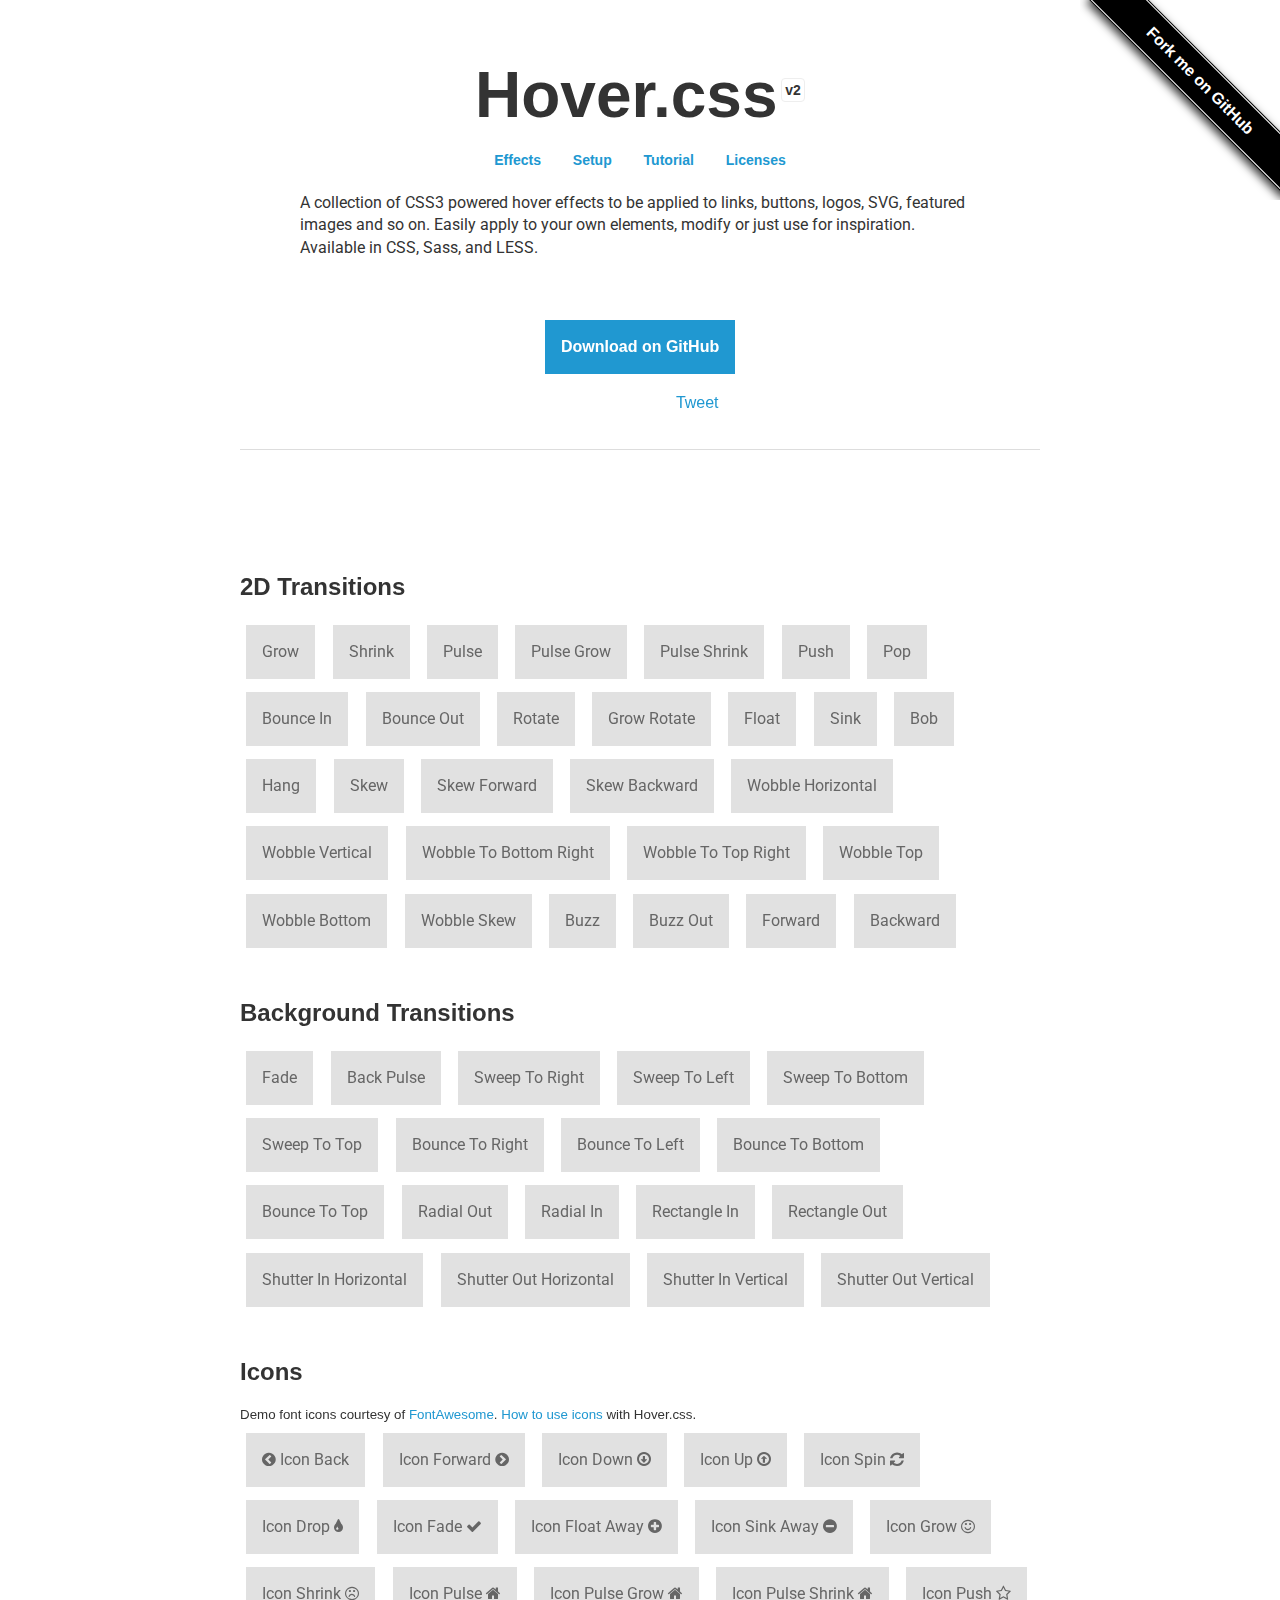
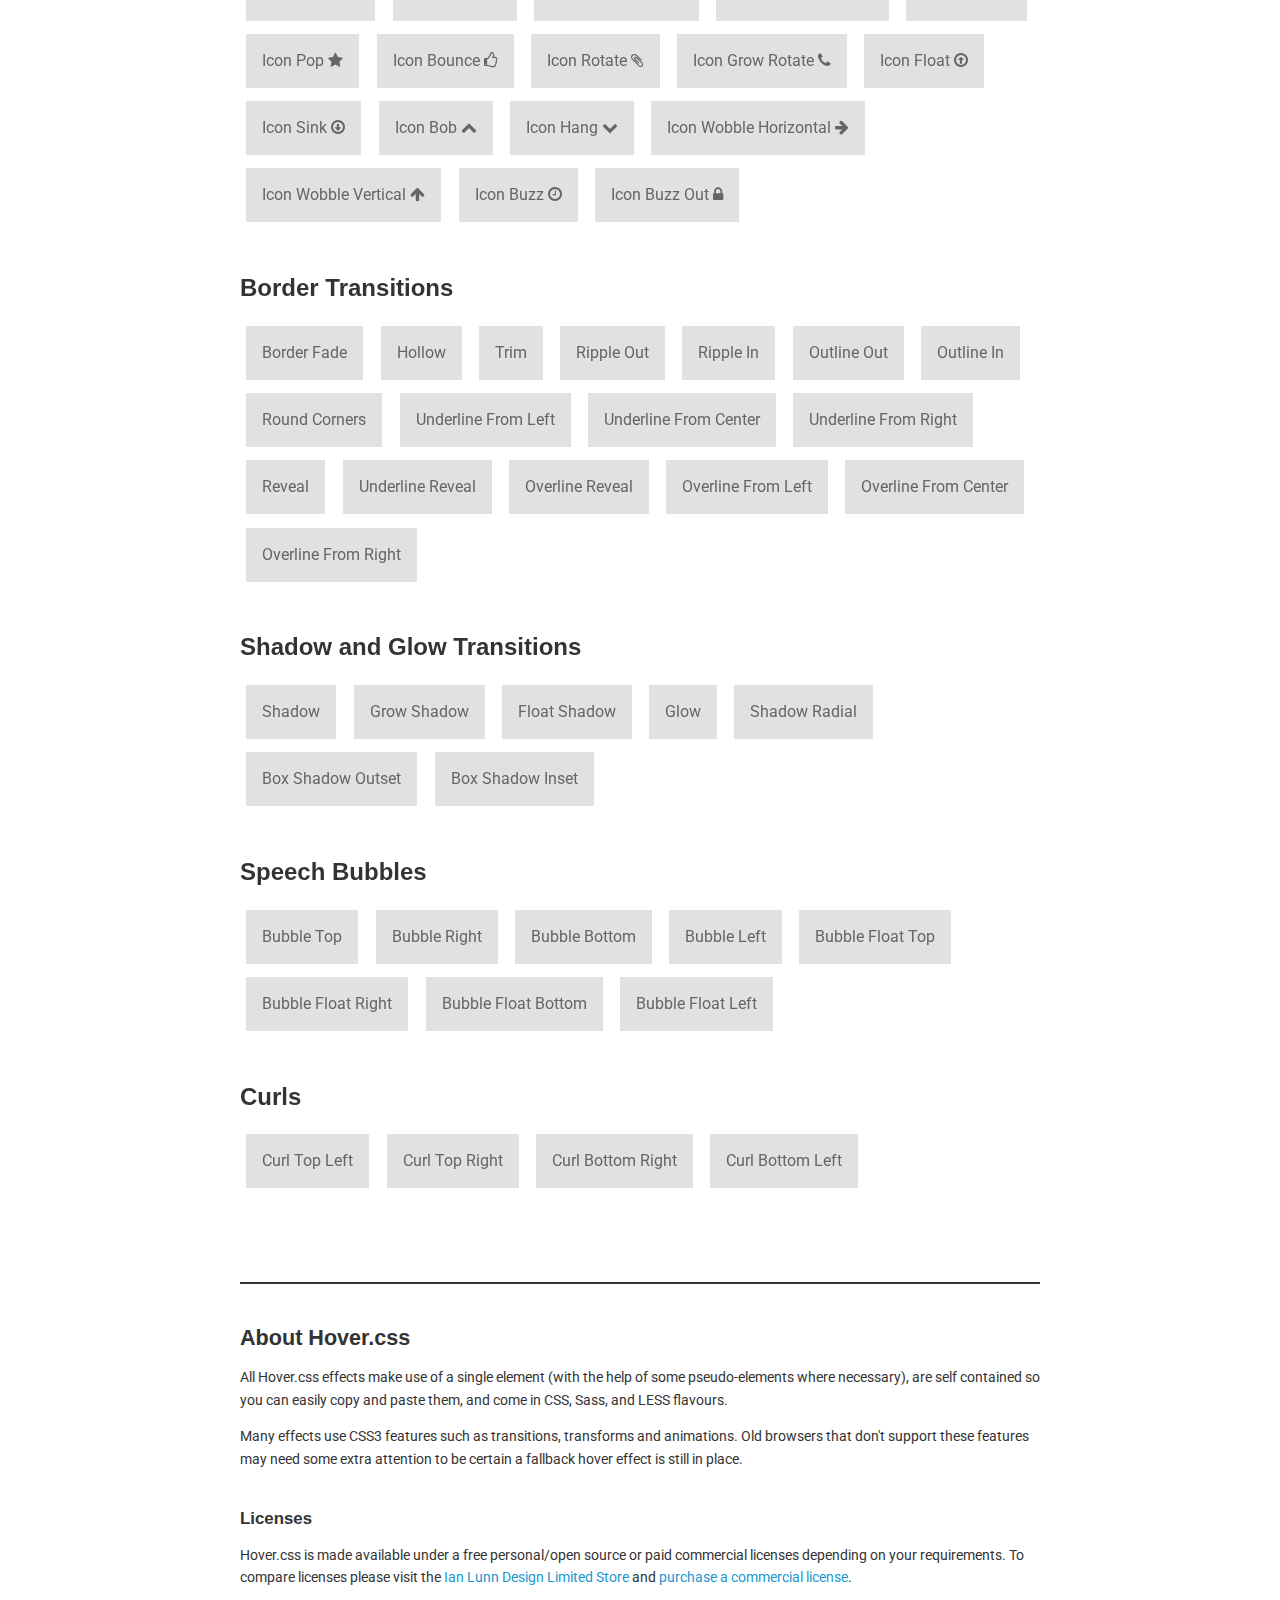
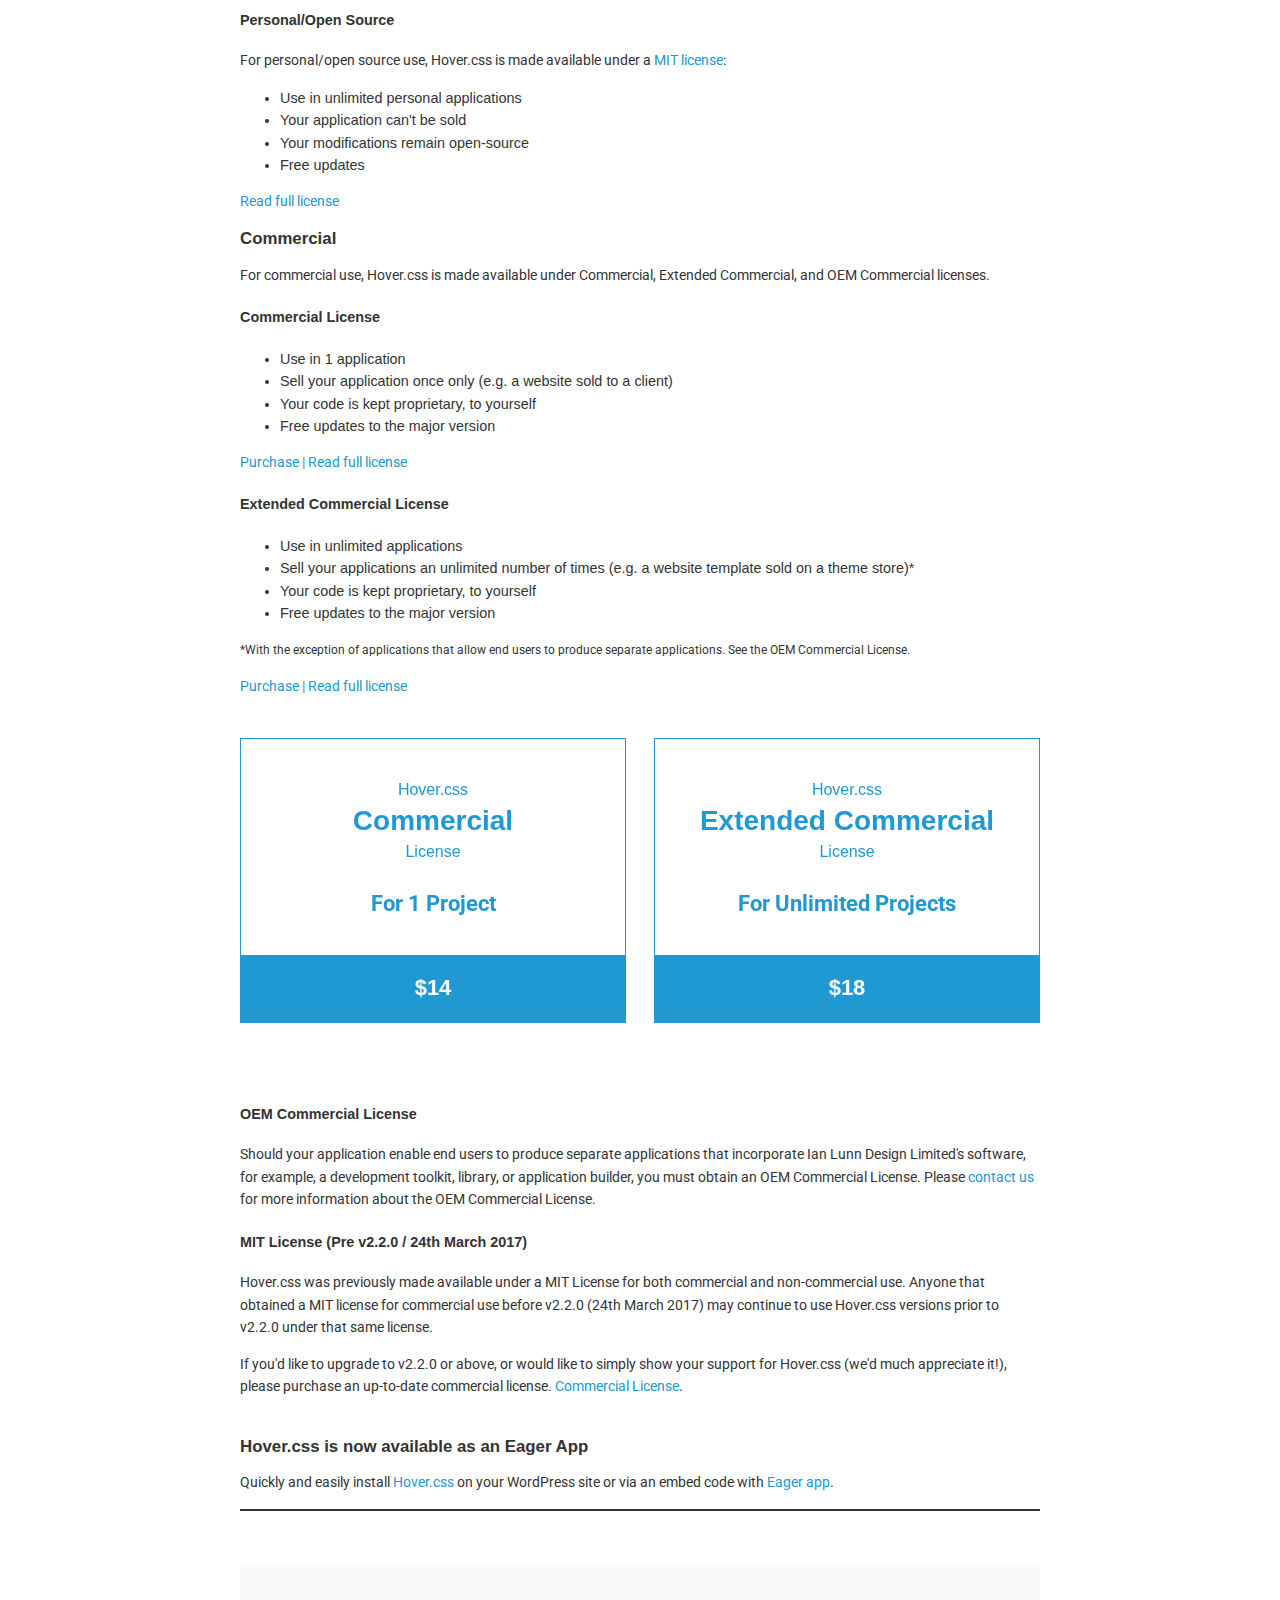
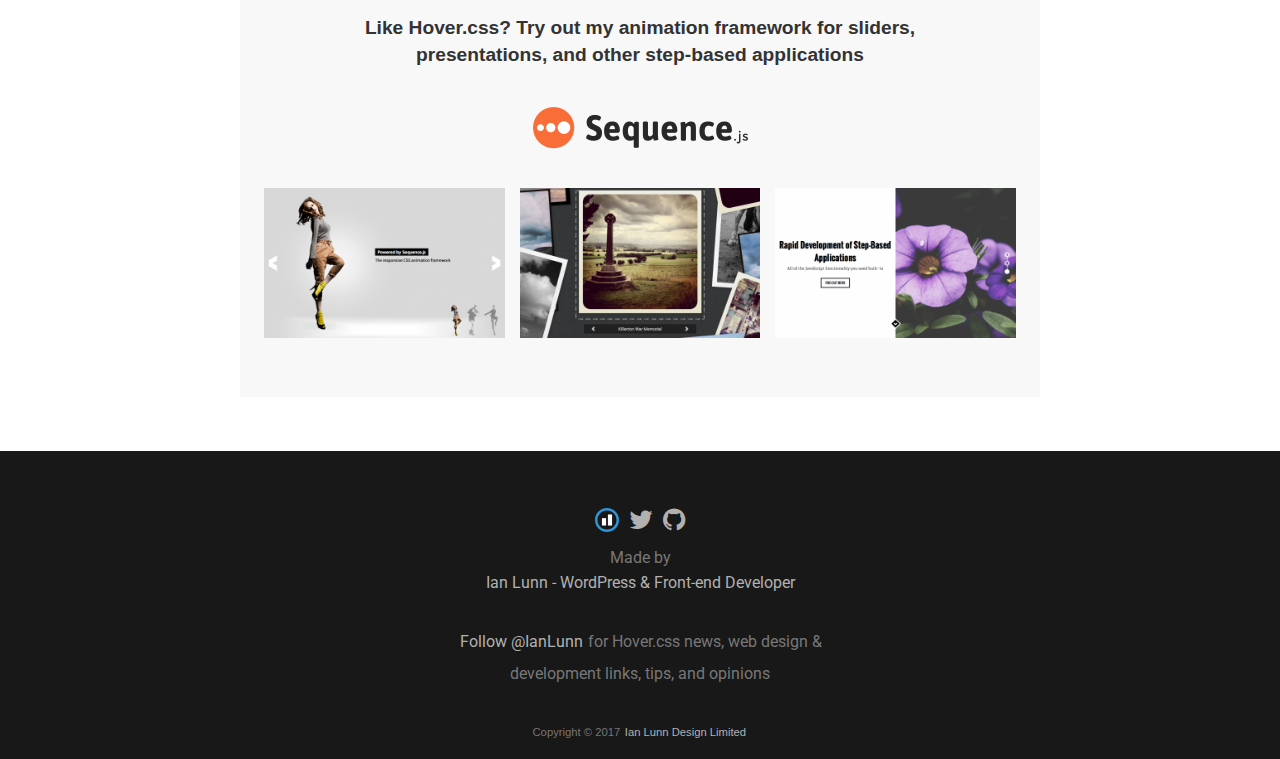
<file: style/Libraries/Hover-master/index.html>
<!DOCTYPE html>
<html lang="en">
	<head>
		<meta charset="utf-8">
		<meta property="og:image" content="https://ianlunn.github.io/Hover/hover.jpg" />
		<meta property="og:site_name" content="Hover.css"/>
		<meta property="og:title" content="Hover.css - A collection of CSS3 powered hover effects" />
		<title>Hover.css - A collection of CSS3 powered hover effects</title>
		<link href="css/demo-page.css" rel="stylesheet" media="all">
		<link href="css/hover.css" rel="stylesheet" media="all">
		<link href="https://maxcdn.bootstrapcdn.com/font-awesome/4.2.0/css/font-awesome.min.css" rel="stylesheet" media="all">
	</head>
	<body>

		<!--[if lt IE 10]>
		<p class="browsehappy">You are using an <strong>outdated</strong> browser. Please <a href="https://browsehappy.com/">upgrade your browser</a> to improve your experience.</p>
		<![endif]-->

		<div class="main">
			<span id="forkongithub"><a href="https://github.com/IanLunn/Hover">Fork me on GitHub</a></span>

			<h1>Hover.css <a href="https://github.com/IanLunn/Hover/releases" class="sup" title="View release history">v2</a></h1>

			<nav>
				<ul>
					<li><a href="#effects" title="Effects">Effects</a></li>
					<li><a href="https://github.com/IanLunn/Hover/blob/master/README.md#hovercss" title="Setup">Setup</a></li>
					<li><a href="https://ianlunn.co.uk/articles/hover-css-tutorial-introduction/" title="hover.css Tutorial and Introduction">Tutorial</a></li>
					<li><a href="#licenses" title="Licenses">Licenses</a></li>
				</ul>
			</nav>

			<p class="intro">A collection of CSS3 powered hover effects to be applied to links, buttons, logos, SVG, featured images and so on. Easily apply to your own elements, modify or just use for inspiration. Available in CSS, Sass, and LESS.</p>

			<div class="download aligncenter">
				<a class="button cta hvr-float-shadow" href="https://github.com/IanLunn/Hover">Download on GitHub</a>
			</div>

			<div class="social aligncenter">
				<div class="social-button">
					<iframe src="https://ghbtns.com/github-btn.html?user=IanLunn&repo=Hover&type=watch&count=true" allowtransparency="true" frameborder="0" scrolling="0" width="110" height="20"></iframe>
				</div>

				<div class="social-button">
					<a href="https://twitter.com/share" class="twitter-share-button" data-related="IanLunn" data-dnt="true">Tweet</a>
				</div>
			</div>

			<hr />
			<br />

			<script async type="text/javascript" src="//cdn.carbonads.com/carbon.js?serve=CKYIE23M&placement=ianlunncouk" id="_carbonads_js"></script>

			<div id="effects" class="effects">

				<h2>2D Transitions</h2>

				<a href="#" class="hvr-grow">Grow</a>
				<a href="#" class="hvr-shrink">Shrink</a>
				<a href="#" class="hvr-pulse">Pulse</a>
				<a href="#" class="hvr-pulse-grow">Pulse Grow</a>
				<a href="#" class="hvr-pulse-shrink">Pulse Shrink</a>
				<a href="#" class="hvr-push">Push</a>
				<a href="#" class="hvr-pop">Pop</a>
				<a href="#" class="hvr-bounce-in">Bounce In</a>
				<a href="#" class="hvr-bounce-out">Bounce Out</a>
				<a href="#" class="hvr-rotate">Rotate</a>
				<a href="#" class="hvr-grow-rotate">Grow Rotate</a>
				<a href="#" class="hvr-float">Float</a>
				<a href="#" class="hvr-sink">Sink</a>
				<a href="#" class="hvr-bob">Bob</a>
				<a href="#" class="hvr-hang">Hang</a>
				<a href="#" class="hvr-skew">Skew</a>
				<a href="#" class="hvr-skew-forward">Skew Forward</a>
				<a href="#" class="hvr-skew-backward">Skew Backward</a>
				<a href="#" class="hvr-wobble-horizontal">Wobble Horizontal</a>
				<a href="#" class="hvr-wobble-vertical">Wobble Vertical</a>
				<a href="#" class="hvr-wobble-to-bottom-right">Wobble To Bottom Right</a>
				<a href="#" class="hvr-wobble-to-top-right">Wobble To Top Right</a>
				<a href="#" class="hvr-wobble-top">Wobble Top</a>
				<a href="#" class="hvr-wobble-bottom">Wobble Bottom</a>
				<a href="#" class="hvr-wobble-skew">Wobble Skew</a>
				<a href="#" class="hvr-buzz">Buzz</a>
				<a href="#" class="hvr-buzz-out">Buzz Out</a>
				<a href="#" class="hvr-forward">Forward</a>
				<a href="#" class="hvr-backward">Backward</a>


				<h2>Background Transitions</h2>

				<a href="#" class="hvr-fade">Fade</a>
				<a href="#" class="hvr-back-pulse">Back Pulse</a>
				<a href="#" class="hvr-sweep-to-right">Sweep To Right</a>
				<a href="#" class="hvr-sweep-to-left">Sweep To Left</a>
				<a href="#" class="hvr-sweep-to-bottom">Sweep To Bottom</a>
				<a href="#" class="hvr-sweep-to-top">Sweep To Top</a>
				<a href="#" class="hvr-bounce-to-right">Bounce To Right</a>
				<a href="#" class="hvr-bounce-to-left">Bounce To Left</a>
				<a href="#" class="hvr-bounce-to-bottom">Bounce To Bottom</a>
				<a href="#" class="hvr-bounce-to-top">Bounce To Top</a>
				<a href="#" class="hvr-radial-out">Radial Out</a>
				<a href="#" class="hvr-radial-in">Radial In</a>
				<a href="#" class="hvr-rectangle-in">Rectangle In</a>
				<a href="#" class="hvr-rectangle-out">Rectangle Out</a>
				<a href="#" class="hvr-shutter-in-horizontal">Shutter In Horizontal</a>
				<a href="#" class="hvr-shutter-out-horizontal">Shutter Out Horizontal</a>
				<a href="#" class="hvr-shutter-in-vertical">Shutter In Vertical</a>
				<a href="#" class="hvr-shutter-out-vertical">Shutter Out Vertical</a>


				<h2>Icons</h2>

				<small>Demo font icons courtesy of <a href="https://fortawesome.github.io/Font-Awesome/">FontAwesome</a>. <a href="https://github.com/IanLunn/Hover/#using-icon-effects">How to use icons</a> with Hover.css.</small>

				<a href="#" class="hvr-icon-back">
					<i class="fa fa-chevron-circle-left hvr-icon"></i> Icon Back
				</a>
				<a href="#" class="hvr-icon-forward">
					Icon Forward
					<i class="fa fa-chevron-circle-right hvr-icon"></i>
				</a>
				<a href="#" class="hvr-icon-down">
					Icon Down <i class="fa fa-arrow-circle-o-down hvr-icon"></i>
				</a>
				<a href="#" class="hvr-icon-up">
					Icon Up <i class="fa fa-arrow-circle-o-up hvr-icon"></i>
				</a>
				<a href="#" class="hvr-icon-spin">
					Icon Spin <i class="fa fa-refresh hvr-icon"></i>
				</a>
				<a href="#" class="hvr-icon-drop">
					Icon Drop <i class="fa fa-tint hvr-icon"></i>
				</a>
				<a href="#" class="hvr-icon-fade">
					Icon Fade <i class="fa fa-check hvr-icon"></i>
				</a>
				<a href="#" class="hvr-icon-float-away">
					Icon Float Away <i class="fa fa-plus-circle hvr-icon"></i>
				</a>
				<a href="#" class="hvr-icon-sink-away">
					Icon Sink Away <i class="fa fa-minus-circle hvr-icon"></i>
				</a>
				<a href="#" class="hvr-icon-grow">
					Icon Grow <i class="fa fa-smile-o hvr-icon"></i>
				</a>
				<a href="#" class="hvr-icon-shrink">
					Icon Shrink <i class="fa fa-frown-o hvr-icon"></i>
				</a>
				<a href="#" class="hvr-icon-pulse">
					Icon Pulse <i class="fa fa-home hvr-icon"></i>
				</a>
				<a href="#" class="hvr-icon-pulse-grow">
					Icon Pulse Grow <i class="fa fa-home hvr-icon"></i>
				</a>
				<a href="#" class="hvr-icon-pulse-shrink">
					Icon Pulse Shrink <i class="fa fa-home hvr-icon"></i>
				</a>
				<a href="#" class="hvr-icon-push">
					Icon Push <i class="fa fa-star-o hvr-icon"></i>
				</a>
				<a href="#" class="hvr-icon-pop">
					Icon Pop <i class="fa fa-star hvr-icon"></i>
				</a>
				<a href="#" class="hvr-icon-bounce">
					Icon Bounce <i class="fa fa-thumbs-o-up hvr-icon"></i>
				</a>
				<a href="#" class="hvr-icon-rotate">
					Icon Rotate <i class="fa fa-paperclip hvr-icon"></i>
				</a>
				<a href="#" class="hvr-icon-grow-rotate">
					Icon Grow Rotate <i class="fa fa-phone hvr-icon"></i>
				</a>
				<a href="#" class="hvr-icon-float">
					Icon Float <i class="fa fa-arrow-circle-o-up hvr-icon"></i>
				</a>
				<a href="#" class="hvr-icon-sink">
					Icon Sink <i class="fa fa-arrow-circle-o-down hvr-icon"></i>
				</a>
				<a href="#" class="hvr-icon-bob">
					Icon Bob <i class="fa fa-chevron-up hvr-icon"></i>
				</a>
				<a href="#" class="hvr-icon-hang">
					Icon Hang <i class="fa fa-chevron-down hvr-icon"></i>
				</a>
				<a href="#" class="hvr-icon-wobble-horizontal">
					Icon Wobble Horizontal <i class="fa fa-arrow-right hvr-icon"></i>
				</a>
				<a href="#" class="hvr-icon-wobble-vertical">
					Icon Wobble Vertical <i class="fa fa-arrow-up hvr-icon"></i>
				</a>
				<a href="#" class="hvr-icon-buzz">
					Icon Buzz <i class="fa fa-clock-o hvr-icon"></i>
				</a>
				<a href="#" class="hvr-icon-buzz-out">
					Icon Buzz Out <i class="fa fa-lock hvr-icon"></i>
				</a>


				<h2>Border Transitions</h2>

				<a href="#" class="hvr-border-fade">Border Fade</a>
				<a href="#" class="hvr-hollow">Hollow</a>
				<a href="#" class="hvr-trim">Trim</a>
				<a href="#" class="hvr-ripple-out">Ripple Out</a>
				<a href="#" class="hvr-ripple-in">Ripple In</a>
				<a href="#" class="hvr-outline-out">Outline Out</a>
				<a href="#" class="hvr-outline-in">Outline In</a>
				<a href="#" class="hvr-round-corners">Round Corners</a>
				<a href="#" class="hvr-underline-from-left">Underline From Left</a>
				<a href="#" class="hvr-underline-from-center">Underline From Center</a>
				<a href="#" class="hvr-underline-from-right">Underline From Right</a>
				<a href="#" class="hvr-reveal">Reveal</a>
				<a href="#" class="hvr-underline-reveal">Underline Reveal</a>
				<a href="#" class="hvr-overline-reveal">Overline Reveal</a>
				<a href="#" class="hvr-overline-from-left">Overline From Left</a>
				<a href="#" class="hvr-overline-from-center">Overline From Center</a>
				<a href="#" class="hvr-overline-from-right">Overline From Right</a>


				<h2>Shadow and Glow Transitions</h2>

				<a href="#" class="hvr-shadow">Shadow</a>
				<a href="#" class="hvr-grow-shadow">Grow Shadow</a>
				<a href="#" class="hvr-float-shadow">Float Shadow</a>
				<a href="#" class="hvr-glow">Glow</a>
				<a href="#" class="hvr-shadow-radial">Shadow Radial</a>
				<a href="#" class="hvr-box-shadow-outset">Box Shadow Outset</a>
				<a href="#" class="hvr-box-shadow-inset">Box Shadow Inset</a>


				<h2>Speech Bubbles</h2>

				<a href="#" class="hvr-bubble-top">Bubble Top</a>
				<a href="#" class="hvr-bubble-right">Bubble Right</a>
				<a href="#" class="hvr-bubble-bottom">Bubble Bottom</a>
				<a href="#" class="hvr-bubble-left">Bubble Left</a>
				<a href="#" class="hvr-bubble-float-top">Bubble Float Top</a>
				<a href="#" class="hvr-bubble-float-right">Bubble Float Right</a>
				<a href="#" class="hvr-bubble-float-bottom">Bubble Float Bottom</a>
				<a href="#" class="hvr-bubble-float-left">Bubble Float Left</a>


				<h2>Curls</h2>

				<a href="#" class="hvr-curl-top-left">Curl Top Left</a>
				<a href="#" class="hvr-curl-top-right">Curl Top Right</a>
				<a href="#" class="hvr-curl-bottom-right">Curl Bottom Right</a>
				<a href="#" class="hvr-curl-bottom-left">Curl Bottom Left</a>
			</div>


			<div class="footer">
				<div class="about">
					<h2>About Hover.css</h2>

					<p>All Hover.css effects make use of a single element (with the help of some pseudo-elements where necessary), are self contained so you can easily copy and paste them, and come in CSS, Sass, and LESS flavours.</p>

					<p>Many effects use CSS3 features such as transitions, transforms and animations. Old browsers that don't support these features may need some extra attention to be certain a fallback hover effect is still in place.</p>

					<br />
					<h3 id="licenses">Licenses</h3>

					<p>Hover.css is made available under a free personal/open source or paid commercial licenses depending on your requirements. To compare licenses please visit the <a href="https://ianlunn.co.uk/store/licenses/">Ian Lunn Design Limited Store</a> and <a href="https://ianlunn.co.uk/store/hover-css/">purchase a commercial license</a>.</p>

					<h4 id="personal">Personal/Open Source</h4>

					<p>For personal/open source use, Hover.css is made available under a <a href="https://opensource.org/licenses/MIT">MIT license</a>:</p>

					<ul>
						<li>Use in unlimited personal applications</li>
						<li>Your application can't be sold</li>
						<li>Your modifications remain open-source</li>
						<li>Free updates</li>
					</ul>

					<p><a href="https://ianlunn.co.uk/store/licenses/personal/">Read full license</a></p>

					<h3 id="commercial-licenses">Commercial</h3>

					<p>For commercial use, Hover.css is made available under Commercial, Extended Commercial, and OEM Commercial licenses.</p>

					<h4 id="commercial">Commercial License</h4>

					<ul>
						<li>Use in 1 application</li>
						<li>Sell your application once only (e.g. a website sold to a client)</li>
						<li>Your code is kept proprietary, to yourself</li>
						<li>Free updates to the major version</li>
					</ul>

					<p><a href="https://ianlunn.co.uk/store/hover-css/?attribute_pa_licenses=commercial">Purchase<a/> | <a href="https://ianlunn.co.uk/store/licenses/commercial/">Read full license</a></p>

					<h4 id="extended-commercial">Extended Commercial License</h4>

					<ul>
						<li>Use in unlimited applications</li>
						<li>Sell your applications an unlimited number of times (e.g. a website template sold on a theme store)*</li>
						<li>Your code is kept proprietary, to yourself</li>
						<li>Free updates to the major version</li>
					</ul>

					<p><small>*With the exception of applications that allow end users to produce separate applications. See the OEM Commercial License.</small></p>

					<p><a href="https://ianlunn.co.uk/store/hover-css/?attribute_pa_licenses=extended-commercial">Purchase<a/> | <a href="https://ianlunn.co.uk/store/licenses/extended-commercial/">Read full license</a></p>

					<div class="licenses">
						<a target="_blank" href="https://ianlunn.co.uk/store/hover-css/?attribute_pa_licenses=commercial" title="Commercial License" class="license hvr-float">
							<div class="license__content">
								<h5 class="license__title"><div>Hover.css</div> Commercial <div>License</div></h5>
								<p class="license__desc">For 1 Project</p>
							</div>
							<span class="license__button button cta">$14</span>
						</a>

						<a target="_blank" href="https://ianlunn.co.uk/store/hover-css/?attribute_pa_licenses=extended-commercial" title="Extended Commercial License" class="license hvr-float">
							<div class="license__content">
								<h5 class="license__title"><div>Hover.css</div> Extended Commercial <div>License</div></h5>
								<p class="license__desc">For Unlimited Projects</p>
							</div>
							<span class="license__button button cta">$18</span>
						</a>
					</div>

					<h4 id="oem-commercial">OEM Commercial License</h4>

					<p>Should your application enable end users to produce separate applications that incorporate Ian Lunn Design Limited's software, for example, a development toolkit, library, or application builder, you must obtain an OEM Commercial License. Please <a href="https://ianlunn.co.uk/contact/">contact us</a> for more information about the OEM Commercial License.</p>

					<h4>MIT License (Pre v2.2.0 / 24th March 2017)</h4>
					<p>Hover.css was previously made available under a MIT License for both commercial and non-commercial use. Anyone that obtained a MIT license for commercial use before v2.2.0 (24th March 2017) may continue to use Hover.css versions prior to v2.2.0 under that same license.</p>

					<p>If you'd like to upgrade to v2.2.0 or above, or would like to simply show your support for Hover.css (we'd much appreciate it!), please purchase an up-to-date commercial license. <a href="https://ianlunn.co.uk/store/hover-css/?attribute_pa_licenses=commercial" title="Commercial License">Commercial License</a>.</p>

					<br />
					<h3>Hover.css is now available as an Eager App</h3>
					<p>Quickly and easily install <a href="https://eager.io/app/AN_LdP2tOk0f">Hover.css</a> on your WordPress site or via an embed code with <a href="https://eager.io/">Eager app</a>.</p>
				</div>
			</div>

			<div class="ad">
				<h2>Like Hover.css? Try out my animation framework for sliders,<br /> presentations, and other step-based applications</h2>

				<a class="ad__logo" href="https://www.sequencejs.com/" title="Learn more about Sequence.js">
					<img src="sequence-logo.png" alt="Sequence.js" />
				</a>

				<div class="ad__preview">
					<a href="https://www.sequencejs.com/" title="Learn more about Sequence.js"><img src="modern-slide-in.png" /></a> <a class="second" href="https://www.sequencejs.com/" title="Learn more about Sequence.js"><img src="photo-stack.png" /></a> <a href="https://www.sequencejs.com/" title="Learn more about Sequence.js"><img src="two-up.png" /></a>
				</div>
			</div>

		</div>

		<div class="made-by group">
			<ul>
				<li>
					<!-- "IL" logo Copyright (c) Ian Lunn Design Limited 2017 -->
					<a cass="icon__ild" href="https://ianlunn.co.uk/" title="Ian Lunn - WordPress &amp; Front End Developer" target="_blank" class="ild-ident">
						<svg class="" onmouseenter="el=this;el.classList.add('active');setTimeout(function(){el.classList.remove('active')},600);" xmlns="https://www.w3.org/2000/svg" width="24" height="30" viewBox="0 0 52 52">
							<g class="circle-holder">
								<path class="circle" fill="#2E96D6" d="M5.4 26c0-11.4 9.2-20.6 20.6-20.6s20.6 9.2 20.6 20.6c0 11.4-9.2 20.6-20.6 20.6s-20.6-9.2-20.6-20.6zm-5.4 0c0 14.4 11.6 26 26 26s26-11.6 26-26-11.6-26-26-26-26 11.6-26 26z"></path>
							</g>
							<path class="i" fill="#fff" d="M15 22h9v16h-9v-16z"></path>
							<path class="l" fill="#fff" d="M28 14h9v24h-9v-24z"></path>
						</svg>
					</a>
				</li>
				<li><a class="icon__twitter" href="https://twitter.com/IanLunn/" title="Ian Lunn on Twitter" target="_blank"><i class="fa fa-twitter"></i></a></li>
				<li><a class="icon__github" href="https://github.com/IanLunn/Hover/" title="Hover.css on GitHub" target="_blank"><i class="fa fa-github"></i></a></li>
			</ul>
			<p>Made by<br /><a href="https://ianlunn.co.uk/" title="Ian Lunn - WordPress &amp; Front End Developer" target="_blank">Ian Lunn - WordPress &amp; Front-end Developer</a></p>

			<p class="follow"><a href="https://twitter.com/IanLunn" class="twitter-follow-button" data-show-count="false" data-dnt="true" data-size="large">Follow @IanLunn</a> for Hover.css news, web design &amp;<br /> development links, tips, and opinions</p>
			<small>Copyright &copy; 2017 <a href="https://ianlunn.co.uk/" title="Ian Lunn - WordPress &amp; Front End Developer" target="_blank">Ian Lunn Design Limited</a></small>
		</div>

		<script>
			/**
			 * Used to demonstrate Hover.css only. Not required when adding
			 * Hover.css to your own pages. Prevents a link from being
			 * navigated and gaining focus.
			 */
			var effects = document.querySelectorAll('.effects')[0];

			effects.addEventListener('click', function(e) {

				if (e.target.className.indexOf('hvr') > -1) {
					e.preventDefault();
					e.target.blur();

				}
			});
		</script>

		<script>!function(d,s,id){var js,fjs=d.getElementsByTagName(s)[0],p=/^https:/.test(d.location)?'http':'https';if(!d.getElementById(id)){js=d.createElement(s);js.id=id;js.src=p+'://platform.twitter.com/widgets.js';fjs.parentNode.insertBefore(js,fjs);}}(document, 'script', 'twitter-wjs');</script>

		<script>
		  (function(i,s,o,g,r,a,m){i['GoogleAnalyticsObject']=r;i[r]=i[r]||function(){
		  (i[r].q=i[r].q||[]).push(arguments)},i[r].l=1*new Date();a=s.createElement(o),
		  m=s.getElementsByTagName(o)[0];a.async=1;a.src=g;m.parentNode.insertBefore(a,m)
		  })(window,document,'script','//www.google-analytics.com/analytics.js','ga');

		  ga('create', 'UA-11991680-4', 'ianlunn.github.io');
		  ga('send', 'pageview');
		</script>
	</body>
</html>
</file>
<file: style/Libraries/Hover-master/css/demo-page.css>
/*
 * Hover.css - Demo Page
 * Author: Ian Lunn @IanLunn
 * Author URL: http://ianlunn.co.uk/
 * Github: https://github.com/IanLunn/Hover
 * Hover.css Copyright Ian Lunn 2017.
 */

/**
 * The following are default styles for the demo page,
 * you don't need to include these on your own site.
 */

@import url(http://fonts.googleapis.com/css?family=Roboto);

body {
  margin: 0;
  padding: 40px 0 0 0;
  font-family: sans-serif;
  color: #333;
  line-height: 140%;
}

hr {
  margin-top: 2em;
  background-color: #ddd;
  border: none;
  height: 1px;
}


nav ul {
  margin: 0;
  padding: 0;
  text-align: center;
  font-size: .875em;
  font-weight: 700;
}
nav li {
  list-style: none;
  display: block;
  margin-left: 1em;
  margin-right: 1em;
}
@media only screen and (min-width: 768px) {
  nav li {
    display: inline-block;
  }
}

.sep {
  color: #ddd;
  margin: 0 4px;
}

#carbonads {
  --width: 180px;
  --font-size: 14px;
}

#carbonads {
  font-family: -apple-system, BlinkMacSystemFont, "Segoe UI", Roboto, Oxygen-Sans, Ubuntu, Cantarell, "Helvetica Neue", Helvetica, Arial, sans-serif;
  display: block;
  overflow: hidden;
  margin: 0 auto;
  margin-bottom: 20px;
  max-width: var(--width);
  border-radius: 4px;
  text-align: center;
  box-shadow: 0 0 0 1px hsla(0, 0%, 0%, .1);
  background-color: hsl(0, 0%, 98%);
  font-size: var(--font-size);
  line-height: 1.5;
}

#carbonads a {
  color: inherit;
  text-decoration: none;
}

#carbonads a:hover {
  color: inherit;
}

#carbonads span {
  position: relative;
  display: block;
  overflow: hidden;
}

.carbon-img {
  display: block;
  margin-bottom: 8px;
  max-width: var(--width);
  line-height: 1;
}

.carbon-img img {
  display: block;
  margin: 0 auto;
  max-width: var(--width) !important;
  width: var(--width);
  height: auto;
}

.carbon-text {
  display: block;
  padding: 0 1em 8px;
}

.carbon-poweredby {
  display: block;
  padding: 10px var(--font-size);
  background: repeating-linear-gradient(-45deg, transparent, transparent 5px, hsla(0, 0%, 0%, .025) 5px, hsla(0, 0%, 0%, .025) 10px) hsla(203, 11%, 95%, .4);
  text-transform: uppercase;
  letter-spacing: .5px;
  font-weight: 600;
  font-size: 9px;
  line-height: 0;
}

@media only screen and (min-width: 320px) and (max-width: 759px) {
  #carbonads {
    float: none;
    margin: 0 auto;
    max-width: 330px;
  }
  #carbonads span {
    position: relative;
  }
  #carbonads > span {
    max-width: none;
  }
  .carbon-img {
    float: left;
    margin: 0;
  }

  .carbon-img img {
    max-width: 130px !important;
  }
  .carbon-text {
    float: left;
    margin-bottom: 0;
    padding: 8px 20px;
    text-align: left;
    max-width: calc(100% - 130px - 3em);
  }
  .carbon-poweredby {
    left: 130px;
    bottom: 0;
    display: block;
    width: 100%;
  }
}

.main {
  max-width: 800px;
  margin: 0 auto;
  padding: 0 20px;
}

.browsehappy {
    position: absolute;
    top: 0;
    right: 0;
    left: 0;
    padding: 1em;
    background: black;
    color: white;
    text-align: center;
}

img {
  border: none;
}

small {
    display: block;
}

p,
[class^="hvr-"] {
    font-family: 'Roboto', sans-serif;
}

[class^="hvr-"] {
  margin: .4em;
  padding: 1em;
  cursor: pointer;
  background: #e1e1e1;
  text-decoration: none;
  color: #666;
  /* Prevent highlight colour when element is tapped */
  -webkit-tap-highlight-color: rgba(0,0,0,0);

  /* Smooth fonts */
  -webkit-font-smoothing: antialiased;
	-moz-osx-font-smoothing: grayscale;
}

.aligncenter {
  text-align: center;
}

.sup {
    vertical-align: super;
    margin-left: -1em;
    padding: .21875em;
    line-height: 100%;
    font-size: .21875em;
    border: #eee solid 1px;
    border-radius: 4px;
    color: inherit;
}

.sup:hover {
    background: #eee;
}

a {
    color: #2098D1;
    text-decoration: none;
}

.footer a:hover,
.nav:hover {
    color: #207AD1;
}

.nav {
  display: inline-block;
  font-size: .8em;
}

.nav.hvr-icon-down,
.nav.hvr-icon-forward {
  padding-right: 1.2em;
}

.nav.hvr-icon-down::before,
.nav.hvr-icon-forward::before {
  right: 0;
}

.nav:hover,
.nav:focus,
.nav:active {
  text-decoration: none;
}

.intro {
  max-width: 680px;
  margin: 20px auto 0 auto;
}

.button.cta {
  display: inline-block;
  position: relative;
  margin: 1.2em 0 1em 0;
  padding: 1em;
  background: #2098D1;
  border: none;
  text-decoration: none;
  font-weight: 700;
  color: white;
}

.effects {
  margin-top: 6em;
}

h1 {
  text-align: center;
  font-size: 3em;
}

h2 {
  margin-top: 2em;
}

h3 {
  margin: 0;
}

.about {
  border-top: #333 solid 2px;
  border-bottom: #333 solid 2px;
}

.footer {
  overflow: hidden;
  width: auto;
  margin-top: 6em;
  font-size: .9em;
}

.footer a {
  text-decoration: none;
}

.credit {
  font-size: .8em;
  font-weight: normal;
}

.licenses {
  margin-top: 40px;
  margin-bottom: 60px;
}

.licenses:after {
  display: block;
  content: '';
  clear: both;
}

.license {
  display: block !important;
  margin-bottom: 20px;
  text-align: center;
  border: #2098D1 solid 1px;
}

.license:focus,
.license:hover {
  border-color: #207AD1;
}

.license:focus .button,
.license:hover .button {
  background-color: #207AD1;
  color: white;
}

.license__content {
  padding: 25px 10px;
}

.license__title {
  margin: 0;
  font-size: 28px;
  line-height: 1.4;
}

.license__title div {
  font-size: 16px;
  font-weight: 400;
}

.license__desc {
  margin-top: 30px;
  margin-bottom: 0;
  font-size: 22px;
  font-weight: 700;
}

.license__button.cta {
  display: block;
  margin: 0;
  font-size: 22px;
}

@media only screen and (min-width: 568px) {
  .license {
    width: 48%;
    float: left;
  }

  .license:nth-child(2) {
    float: right;
  }

  .license__content {
    padding: 40px 10px;
  }
}

.download {
  margin-top: 2.6em;
}

.social-button {
  display: inline-block;
  vertical-align: middle;
}

.twitter-follow-button {
    display: block;
    margin: 0 auto;
}

.follow {
    margin-bottom: 20px;
    line-height: 200%;
}

.made-by {
  display: block;
  margin-top: 3em;
  padding-top: 3em;
  padding-bottom: 1em;
  font-family: $fontFeature;
  font-size: 1.125em;
  text-align: center;
  line-height: 1.6;
  background: #181818;
  color: #777;
}

.made-by svg {
  display: block;
}

.made-by ul,
.made-by p {
  margin: 0;
  padding: 0;
}

.made-by ul {
  margin-bottom: .25em;
}

.made-by li {
  display: inline-block;
  vertical-align: middle;
  line-height: 1;
}

.made-by p {
  margin-top: .4em;
  font-size: .875em;
}

.made-by a {
  display: inline-block;
  padding: 0 .125em;
  color: #B1B1B1;
  transition-duration: .2s;
  transition-property: color;
}

.made-by a:focus,
.made-by a:hover {
  color: white;
}

.made-by i {
  font-size: 26px;
  height: 30px;
}

.made-by .follow {
  margin-top: 2em;
}

.made-by .follow iframe {
  display: block;
  margin-left: auto;
  margin-right: auto;
  margin-bottom: .5em;
}

.made-by small {
  display: block;
  margin-top: 3em;
  font-size: .625em;
}

@-webkit-keyframes circle {
  50% {
    -webkit-transform: scale(1.26923077);
    transform: scale(1.26923077);
  }
}

@keyframes circle {
  50% {
    transform: scale(1.26923077);
  }
}

@-webkit-keyframes initials {
  50% {
    -webkit-transform: translateY(-8px) translateZ(0);
    transform: translateY(-8px) translateZ(0);
  }
}

@keyframes initials {
  50% {
    transform: translateY(-8px) translateZ(0);
  }
}

.ild-ident {
  display: block;
}

.ild-ident svg {
  display: block;
  overflow: visible;
  transform: scale(1) translateZ(0);
}

.ild-ident .circle-holder {
  transform: translate(-7px, -7px);
}

.ild-ident .circle {
  transform: translate(7px, 7px);
}

.ild-ident .active .i {
  animation: initials .4s ease-in-out;
}

.ild-ident .active .l {
  animation: initials .4s .2s ease-in-out;
}

.ild-ident .active .circle {
  animation: circle .5s .1s ease-in-out;
}

#forkongithub {
    display: none;
}

#forkongithub a {
  background: #000;
  color: #fff;
  text-decoration: none;
  font-family: arial, sans-serif;
  text-align: center;
  font-weight: bold;
  padding: 5px 40px;
  font-size: 1rem;
  line-height: 2rem;
  position: relative;
  -webkit-transition: 0.5s;
  transition: 0.5s;
}

#forkongithub a:hover,
#forkongithub a:focus,
#forkongithub a:active {
  background: #2098D1;
  color: #fff;
}

#forkongithub a::before,
#forkongithub a::after {
  content: "";
  width: 100%;
  display: block;
  position: absolute;
  top: 1px;
  left: 0;
  height: 1px;
  background: #fff;
}

#forkongithub a::after {
  bottom: 1px;
  top: auto;
}

.ad {
  margin-top: 3.5em;
  padding: 3em 1.5em;
  background: #f8f8f8;
  text-align: center;
}

.ad h2 {
  margin: 0;
  margin-bottom: 2em;
  line-height: 1.4;
  font-size: 1.2em;
}

.ad a {
  display: inline-block;
  margin: 0 auto 2em auto;
}

.ad__preview {
  font-size: 0;
}

.ad__preview a {
  display: block;
  width: 75%;
}

.ad__preview img {
  width: 100%;
}

@media only screen and (min-width: 360px) {
  h1 {
    font-size: 4em;
  }
}

@media screen and (min-width: 640px) {
  #forkongithub {
    position: absolute;
    display: block;
    top: 0;
    right: 0;
    width: 200px;
    overflow: hidden;
    height: 200px;
  }

  #forkongithub a {
    width: 200px;
    position: absolute;
    top: 60px;
    right: -60px;
    -webkit-transform: rotate(45deg);
    -ms-transform: rotate(45deg);
    transform: rotate(45deg);
    box-shadow: 4px 4px 10px rgba(0,0,0,0.8);
  }

  .ad__preview a {
    display: inline-block;
    width: 32%;
  }

  .ad__preview .second {
    margin: 0 2%;
  }
}
</file>
